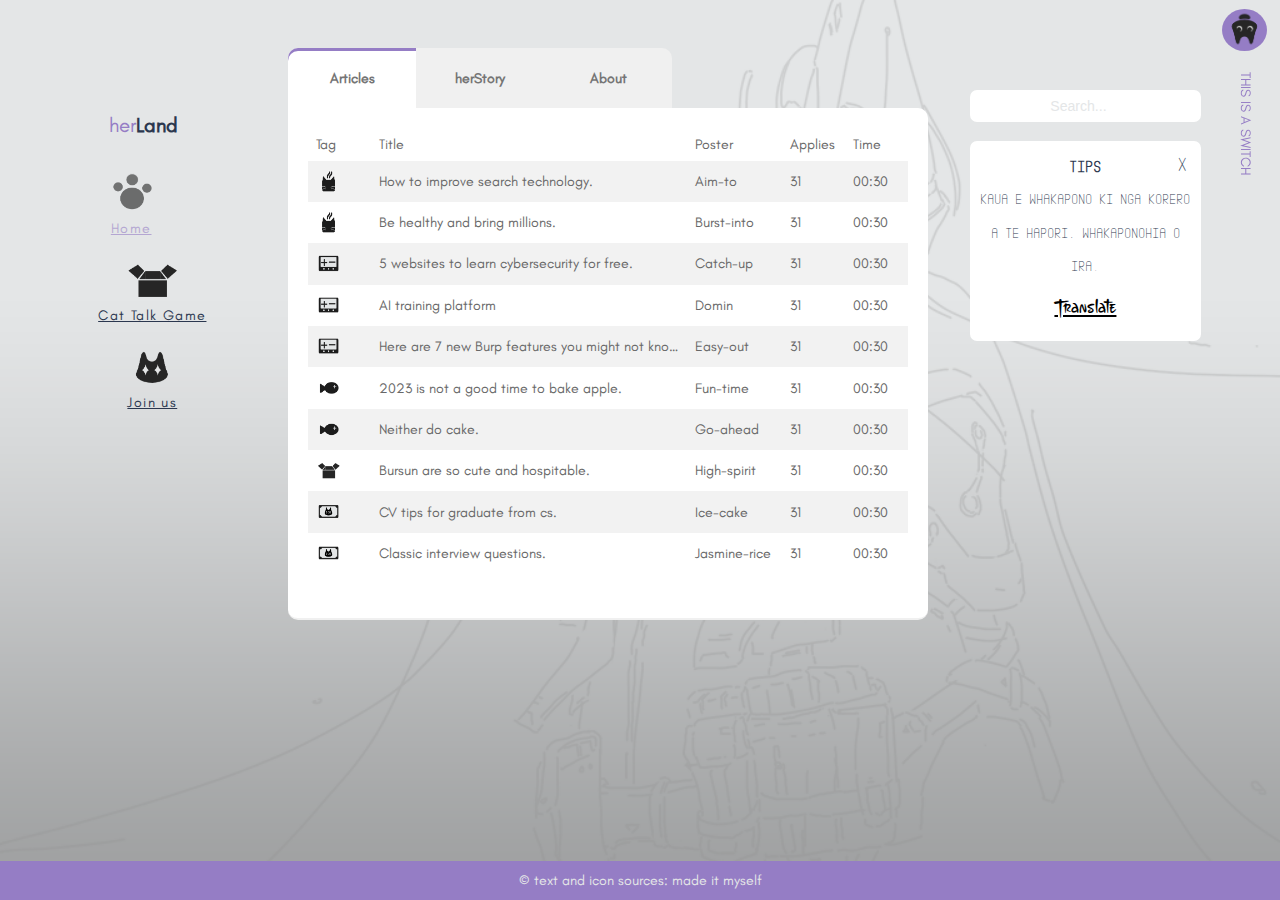
<file: herStory/index.html>
<!DOCTYPE html> 
<html lang="en"> 
<head> 
    <meta charset="UTF-8">
    <meta name="viewport" content="width-device-width, initial-scale=1. 0">
    <title>herLand</title>
    <!-- --------------Custom CSS LINK-------------- -->
    <link rel="stylesheet" href="./css/style.css">
    <!-- -----------Font Awesome Icon LINK------------- -->
    <link rel="stylesheet" href="https://cdnjs.cloudflare.com/ajax/libs/font-awesome/6.4.2/css/all.min.css">
    <!-- -------------Swiper Slider Link--------------- -->
    <link
        rel="stylesheet"
        href="https://cdn.jsdelivr.net/npm/swiper@10/swiper-bundle.min.css"
        />
    <link rel="icon" type="image/404-icon" href="../images/svg/meteor-solid.svg">
    
    
</head> 
<body> 

    <!-- ===================Start Navbar=================== -->
    <nav>
    </nav>

    <!-- ===================Start Main Section=================== -->
<main>
  <div class="main-container">

    <!-- -------------------Main Left Start------------------- -->
    <div class="main-left">
      <aside>
        <div class="logo">
          <h2><span>her</span><b>Land</b></h2>
        </div>
        <a class="menu-item active"  href="./index.html">
          <img src="./images/svg/logo.png" alt="">
          <p>Home</p>
        </a>

        <a class="menu-item" id="game" href="./pages/Game.html">
          <span><img src="./images/svg/game.png" alt=""></span>
          <p>Cat Talk Game</p>
        </a>

        <a class="menu-item" href="./pages/Join.html">
          <img src="./images/svg/submit.png" alt="">
          <p>Join us</p>
        </a>

      </aside>
    </div>

    <!-- -------------------Main Middle Start------------------- -->
    <div class="main-middle">    
      <!-- ...............Forum Start............... -->
      <div class="forum-container">
        <div class="tab_container">
          <input id="tab1" type="radio" name="tabs" checked>
          <label for="tab1"><span>Articles</span></label>
      
          <input id="tab2" type="radio" name="tabs">
          <label for="tab2"><span>herStory</span></label>
      
          <input id="tab3" type="radio" name="tabs">
          <label for="tab3"><span>About</span></label>
      
          <section id="content1" class="tab-content">
            <div class="subforum">        
              <table id="random-topic">
                <tr>  
                  <td style="width: 10%;">Tag</td>
                  <td style="width: 50%;">Title</td>
                  <td style="width: 15%;">Poster</td>
                  <td style="width: 10%;">Applies</td>
                  <td style="width: 10%;">Time</td>
                </tr>
                <tr>  
                  <td>
                    <div class="tag">
                      <img src="./images/svg/life.png" alt="life">
                      <span class="tagtext">#Life</span>
                    </div>
                  </td>
                  <td>How to improve search technology.</td>
                  <td>Aim-to</td>
                  <td>31</td>
                  <td>00:30</td>
                </tr>
                <tr>
                  <td>
                    <div class="tag">
                      <img src="./images/svg/life.png" alt="life">
                      <span class="tagtext">#Life</span>
                    </div>
                  </td>
                  <td>Be healthy and bring millions.</td>
                  <td>Burst-into</td>
                  <td>31</td>
                  <td>00:30</td>
                </tr>
                <tr>     
                  <td>
                    <div class="tag">
                      <img src="./images/svg/tech.png" alt="tech">
                      <span class="tagtext">#Tech</span>
                    </div>
                  </td>
                  <td>5 websites to learn cybersecurity for free.</td>
                  <td>Catch-up</td>
                  <td>31</td>
                  <td>00:30</td>
                </tr>
                <tr>
                  <td>
                    <div class="tag">
                      <img src="./images/svg/tech.png" alt="tech">
                      <span class="tagtext">#Tech</span>
                    </div>
                  </td>
                  <td>AI training platform</td>
                  <td>Domin</td>
                  <td>31</td>
                  <td>00:30</td>
                </tr>
                <tr>
                  <td>
                    <div class="tag">
                      <img src="./images/svg/tech.png" alt="tech">
                      <span class="tagtext">#Tech</span>
                    </div>
                  </td>
                  <td>Here are 7 new Burp features you might not know about:</td>
                  <td>Easy-out</td>
                  <td>31</td>
                  <td>00:30</td>
                </tr>
                <tr>
                  <td>
                    <div class="tag">
                      <img src="./images/svg/food.png" alt="food">
                      <span class="tagtext">#Food</span>
                    </div>
                  </td>
                  <td>2023 is not a good time to bake apple.</td>
                  <td>Fun-time</td>
                  <td>31</td>
                  <td>00:30</td>
                </tr>
                <tr>
                  <td>
                    <div class="tag">
                      <img src="./images/svg/food.png" alt="food">
                      <span class="tagtext">#Food</span>
                    </div>
                  </td>
                  <td>Neither do cake.</td>
                  <td>Go-ahead</td>
                  <td>31</td>
                  <td>00:30</td>
                </tr>
                <tr>
                  <td>
                    <div class="tag">
                      <img src="./images/svg/game.png" alt="">
                      <span class="tagtext">#Fun</span>
                    </div>
                  </td>
                  <td>Bursun are so cute and hospitable.</td>
                  <td>High-spirit</td>
                  <td>31</td>
                  <td>00:30</td>
                </tr>
                <tr>
                  <td>
                    <div class="tag">
                      <img src="./images/svg/work.png" alt="work">
                      <span class="tagtext">#Work</span>
                    </div>
                  </td>
                  <td>CV tips for graduate from cs.</td>
                  <td>Ice-cake</td>
                  <td>31</td>
                  <td>00:30</td>
                </tr>
                <tr>
                  <td>
                    <div class="tag">
                      <img src="./images/svg/work.png" alt="work">
                      <span class="tagtext">#Work</span>
                    </div>
                  </td>
                  <td>Classic interview questions.</td>
                  <td>Jasmine-rice</td>
                  <td>31</td>
                  <td>00:30</td>
                </tr>
              </table>
          </div>
          </section>
      
          <section id="content2" class="tab-content">
            <div class="feeds">
              <div class="feed">
                  <!-- Feed Top -->
                  <div class="feed-top">
                      <div class="user">
                          <div class="profile-picture" id="my-profile-picture">
                            <!--https://www.rawpixel.com/image/7665627/image-plant-watercolor-art-->
                              <img src="./images/img/Ada Lovelace.webp" alt="">
                          </div>
                          <div class="info">
                              <h3>Ada Lovelace(1815- 1852)</h3>
                              <div class="time text-gry">
                                  <small>herLand, <span>175 Years Ago</span></small>
                              </div>
                          </div>
                      </div>
                  </div>
                  <!-- Caption -->
                  <div class="title">
                    <h3>The first computer engineer, wrote Notes on the the first algorithm, Analytical Engine.</h3>
                    <span class="hars-tag">#Comuting #Mathematician #Writer</span>
                  </div>
                    
                  <div class="feed-img">
                    <!--https://commons.wikimedia.org/wiki/File:Ada_Lovelace_color.svg-->
                    <img src="./images/img/Ada_Lovelace+2.png" alt="">
                </div>
              </div>
              <div class="feed">
                  <!-- Feed Top -->
                  <div class="feed-top">
                      <div class="user">
                          <div class="profile-picture">
                            <!--https://pixabay.com/vectors/grace-hopper-pioneer-154833/-->
                              <img src="./images/img/Dr. Grace Hopper.png" alt="">
                          </div>
                          <div class="info">
                              <h3>Dr. Grace Hopper(1906- 1992)</h3>
                              <div class="time text-gry">
                                  <small> herLand, <span>34 Years Ago</span></small>
                              </div>
                          </div>
                      </div>
                  </div>
                  <!-- Caption -->
                  <div class="caption">
                    <div class="title"><h3>Hello, world!<br>I'm Rocker.</h3>
                      <span class="hars-tag">#Computer Scientist #Mathematician</span>
                    </div>
                </div>
  
              </div>
              <div class="feed">
                <!-- Feed Top -->
                <div class="feed-top">
                    <div class="user">
                        <div class="profile-picture">
                          <!--https://commons.wikimedia.org/wiki/File:Tu_Youyou_5012-2015.jpg-->
                            <img src="./images/img/Tu Youyou.jpeg" alt="">
                        </div>
                        <div class="info">
                            <h3>Tu Youyou(1930 - Current)</h3>
                            <div class="time text-gry">
                                <small> herLand, <span>12 Years Ago</span></small>
                            </div>
                        </div>
                    </div>

                </div>
                <!-- Feed Img -->
                    <div class="caption">
                      <div class="title"><h3>She discovered artemisinin

                        and dihydroartemisinin, used to treat malaria, a breakthrough in twentieth-century 
        
                        tropical medicine, saving millions of lives in South China, Southeast Asia, Africa, 
                        
                        and South America.</h3>
                        <span class="hars-tag">#Malariologist #Pharmaceutical chemist</span>
                      </div>
                      
                  </div>             
              </div>
              <div class="feed">
                <!-- Feed Top -->
                <div class="feed-top">
                    <div class="user">
                        <div class="profile-picture">
                          <!--https://commons.wikimedia.org/w/index.php?search=Margaret+Hamilton&title=Special:MediaSearch&fulltext=%E6%90%9C%E7%B4%A2&type=image-->
                            <img src="./images/img/Margaret Hamilton.jpeg" alt="">
                        </div>
                        <div class="info">
                            <h3>Margaret Hamilton(1936 - Current)</h3>
                            <div class="time text-gry">
                                <small> herLand, <span>37 Years Ago</span></small>
                            </div>
                        </div>
                    </div>

                </div>
                <!-- Feed Img -->
                    <div class="caption">
                      <div class="title"><h3>NASA's lead developer for Apollo program, stands next to all the code she wrote 
                
                        by hand that took humanity to the moon in 1969.</h3>
                        <span class="hars-tag">#Computer scientist #Systems engineer #Business owner</span>
                      </div>
                      
                  </div>
                    <div class="feed-img">
                      <!--https://commons.wikimedia.org/wiki/File:Margaret_Hamilton_1989.jpg-->
                      <img src="./images/img/Margaret_Hamilton+2.jpeg" alt="">
                  </div>                  
              </div>
              <div class="feed">
                <!-- Feed Top -->
                <div class="feed-top">
                    <div class="user">
                        <div class="profile-picture">
                          <!--https://commons.wikimedia.org/w/index.php?search=Alice+Ida+Antoinette+Guy-Blach%C3%A9&title=Special:MediaSearch&go=Go&type=image-->
                            <img src="./images/img/Alice Ida Antoinette Guy-Blaché.jpeg" alt="">
                        </div>
                        <div class="info">
                            <h3>Alice Ida Antoinette Guy-Blaché(1873 - 1968)</h3>
                            <div class="time text-gry">
                                <small> herLand, <span>123 Years Ago</span></small>
                            </div>
                        </div>
                    </div>

                </div>
                <!-- Feed Img -->
                    <div class="caption">
                      <div class="title"><h3>Was one of the first filmmakers to make a narrative fiction film, as well as the 
                
                        first woman to direct a film. She experimented with Gaumont's Chronophone 
                        
                        sync-sound system, and with color-tinting, interracial casting, and special effects.</h3>
                        <span class="hars-tag">#Pioneer film director</span>
                      </div>
                      
                  </div>               
              </div>
              <div class="feed">
                <!-- Feed Top -->
                <div class="feed-top">
                    <div class="user">
                        <div class="profile-picture">
                          <!--https://fontawesome.com/icons/user-secret?f=classic&s=solid-->
                            <img src="./images/svg/user-secret-solid.svg" alt="">
                        </div>
                        <div class="info">
                            <h3>Leela Lee</h3>
                            <div class="time text-gry">
                                <small> herLand, <span>1 Year Future</span></small>
                            </div>
                        </div>
                    </div>

                </div>
                <!-- Feed Img -->
                    <div class="caption">
                      <div class="title"><h3>Background version 1 vs 2.</h3>
                        <span class="hars-tag">#CS</span>
                      </div>
                      
                  </div>
                    <div class="feed-img">
                      <img src="./images/img/post2.jpg" alt="">
                  </div>    
                  <div class="feed-img">
                    <img src="./images/img/post1.png" alt="">
                </div>                  
              </div>
          </div>
          </section>
      
          <section id="content3" class="tab-content">
            <div class="stories">
              <div class="sub-story">
                  <h2>Terms and conditions</h2>  

                  <p>1. Acceptance of Terms</p>
                  <p>By accessing or using this social media website, you agree to abide by these terms and conditions and all applicable laws and regulations.</p><br>

                  <p>2. User Eligibility</p>
                  <p>Users must be 16 years or older to use the Platform. Users under the age of 16 are not allowed to register an account.</p><br>

                  <p>3. User Accounts</p>
                  <p>Users are responsible for maintaining the confidentiality of their account credentials and are responsible for all activities that occur under their account. If an account is shared and harms other users, the account will receive a warning.</p><br>

                  <p>4. User Conduct</p>
                  <p>a. Users are not allowed to engage in illegal, abusive, harassing or harmful behaviors toward women on the platform, including the prohibition of using words that insult women. Please see the details page for a detailed vocabulary summary.
                    b. Users are responsible for the content they post and must not infringe upon the rights of others (intellectual property, privacy, etc.).
                    c. Hateful speech against women or content that promotes male violence is strictly prohibited.
                    d. Users must not use the platform for spamming, phishing, or any other unauthorized or illegal purposes.
                    e. If a user engages in the above behavior, upon verification, the IP address of the account will be permanently blocked and will not be allowed to view this website.</p><br>

                  <p>5. Content Ownership</p>
                  <p>a. Users retain ownership of the content they upload and grant the Platform, with the user’s consent, a transferable, sublicensable, royalty-free license to use, reproduce, modify, adapt, publish, translate, distribute and display the content.
                    b. The platform has the right to remove or modify any content that violates these terms.
                    c. In order to protect the privacy of users of this platform, it is strictly prohibited to take screenshots of this platform and share any content on this platform. Once discovered, the IP address of the account will be permanently blocked.</p><br>

                  <p>6. Privacy</p>
                  <p>The platform collects and processes user data as outlined in the Privacy Policy. Users can manage their privacy settings and data sharing preferences.</p><br>

                  <p>7. Intellectual Property</p>
                  <p>All trademarks, logos, and content on the platform are the property of the platform or its licensors and may not be used without permission.</p><br>

                  <p>8. Disclaimer of Warranties</p>
                  <p>The platform is provided “as is” without warranties of any kind, and users use the platform at their own risk.</p><br>

                  <p>9. Limitation of Liability</p>
                  <p>The platform is not liable for any direct, indirect, incidental, special, consequential, or punitive damages arising out of users’ use or inability to use the platform.</p><br>

                  <p>10. Changes to Terms</p>
                  <p>The platform reserves the right to modify or update these terms and conditions at any time. Users will be notified of significant changes.</p><br>

                  <p>11. Governing Law</p>
                  <p>These terms are governed by and construed in accordance with the laws of [Your Jurisdiction], and any disputes will be subject to the exclusive jurisdiction of the courts in that jurisdiction.</p><br>

                  <p>12. Contact Information</p>
                  <p>If users have any questions about these terms or want to report suspicious users’ criminal behavior, they can contact the platform through [Contact Email].</p><br>

              </div>
            </div>
          </section>
        </div>
      </div>
    </div>
    <!-- -------------------Main Right Start------------------- -->
    <div class="main-right">               
      <button class="theme-toggle">
        <img src="./images/svg/bulk.png"  alt="">
      </button>
      <div class="headline">
        <p data-value="THIS IS A SWITCH">THIS IS A SWITCH</p>
      </div>

      <div class="right">
        <form role="search" id="searchbar" class="search-bar">
          <input type="search" placeholder="Search..." id="message-search" aria-label="Search through google">
        </form>
        
        <!-- callout box-->
        <div class="callout">
          <div class="callout-header">
            <h3>Tips</h3>
          </div>
          <span class="closebtn" onclick="this.parentElement.style.display='none';">x</span>
          <div class="callout-container">
            <p>Kaua e whakapono ki nga korero a te hapori, whakaponohia o ira.</p>
            <button type="button" onclick="alert('There are lots of important computer revolutions were created by women.')"><p>Translate</p></button>
          </div>
        </div>
      </div>

    </div>
  </div>
</main>

    <!-- ......footer menu......-->
    <div class="foot">
        <p>&copy; text and icon sources: made it myself</p> 
    </div>

    <!-- -------------Swiper JS LINK--------------- -->
    <script src="https://cdn.jsdelivr.net/npm/swiper@10/swiper-bundle.min.js"></script>
    <!-- -------------Custom JS LINK--------------- -->
    <script src="./js/style.js"></script>

        
</body>
</html>
</file>
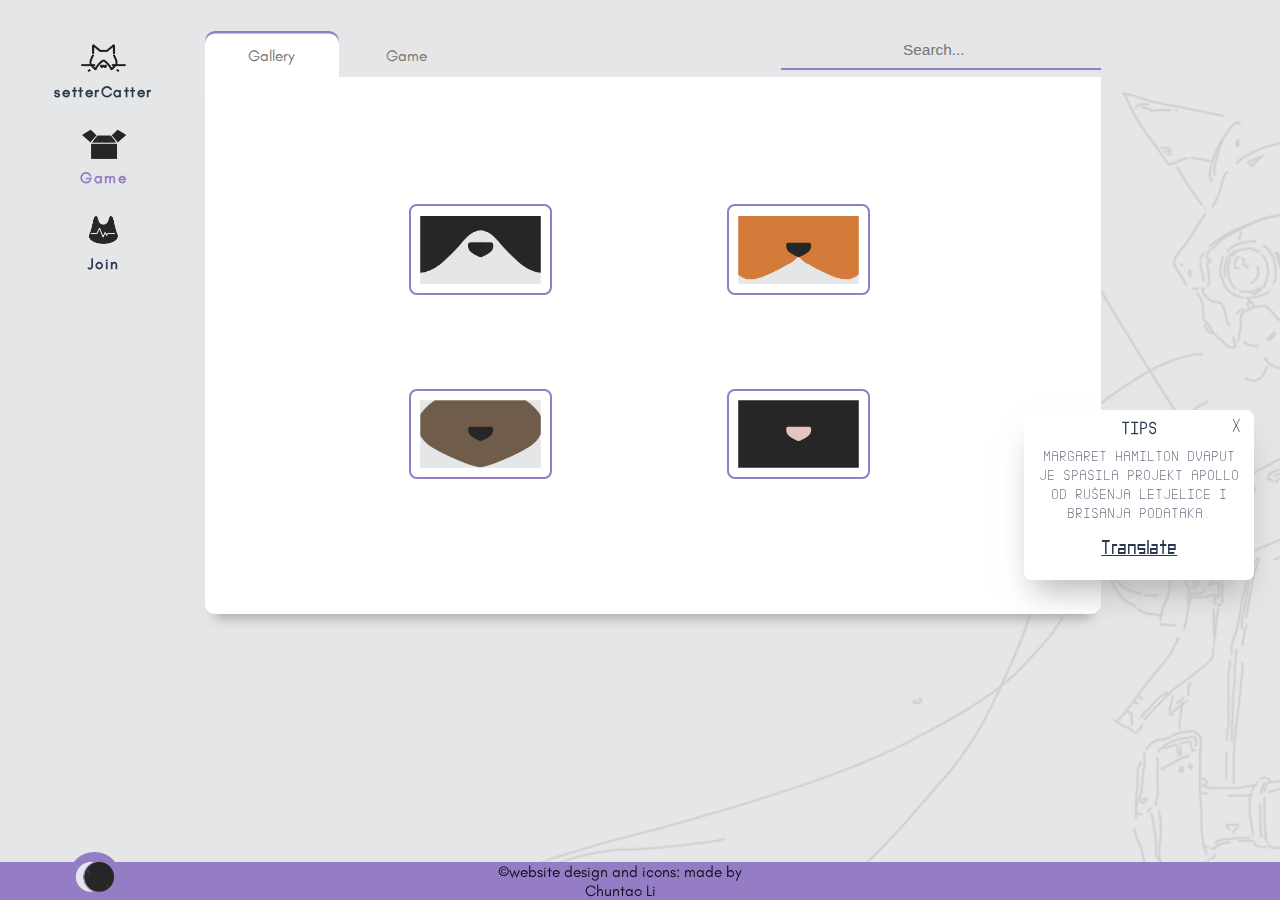
<file: pages/Game.html>
<!DOCTYPE html> 
<html lang="en"> 
<head> 
  <!--  tells the browser to use the utf-8 character encoding. -->
  <meta charset="UTF-8">
  <!--  This defines the title of this website.  -->
  <title>Game</title>
  <!--  This defines the implement of SEO.  -->
  <meta name="description" content="This is a communication platform that aims to provide a women-friendly environment.">
  <meta name="og:title" property="og:title" content="This is a communication platform that aims to provide a women-friendly environment.">
  <link rel="canonical" href="link">
  <!--Prevent a page on my site from being indexed by all search engines that support noindex rules-->
  <meta name="robots" content="noindex">
  <!-- Using meta to identify web pages containing explicit content -->
  <meta name="rating" content="adult">
  <!-- link tag for styles -->
  <link rel="stylesheet" href="../css/style.css">
  <!-- This defines the web page icon that represents this website. -->
  <link rel="icon" type="image/404-icon" href="../images/svg/game.png">
  <!-- link tag for random game -->
  <script src="https://code.jquery.com/jquery-2.2.3.min.js" ></script>
</head> 
<body> 
  <main>
    <div class="main-container">
      <!-- Main Left -->
      <div class="main-left">
        <!-- page icon -->
        <a rel="ugc, sponsored" class="menu-item" id="index" href="../index.html">
          <img src="../images/svg/logo.png" alt="">
          <h4>setter<span><b>Catter</b></span></h4>
        </a>
        <a rel="ugc, sponsored" class="menu-item active" id="game" href="./Game.html">
          <img src="../images/svg/game.png" alt="">
          <h4>Game</h4>
        </a>
        <a rel="ugc, sponsored" class="menu-item" href="./Join.html">
          <img src="../images/svg/join.png" alt="">
          <h4>Join</h4>
        </a>
      </div>
      <!-- Main Middle -->
      <div class="main-middle">  
        <!-- style main middle part of the page -->
        <div class="forum-container">
          <div class="tab_container">
            <input id="tab1" type="radio" name="csrf-token" value="OGI4M4NmDRjN2QhMWYMmZlYWEwYzU1VhM2JmYWQQwODE4OwMTNGYxY2NTljJE1ZijJjZDDZMGYwMGEwOA==" checked>
            <label for="tab1" id="tab-label-1"><span>Gallery</span></label>
            <input id="tab2" type="radio" name="csrf-token" value="WEwYzU1YWQwMTNGYxYjJiMVhM2JmEwOA=4MjJjWY4ZDE1ZDGIZlYGZMGYwMONmQwODE4ODRjN2Q2NTlhMm=">
            <label for="tab2" id="tab-label-2"><span>Game</span></label>
            <!-- gallery page -->
            <div id="content1" class="tab-content">
              <div class="gallery">
                <!-- cover image-->
                <div class="cover">
                  <img src="../images/img/card-cowcat.png" class="cover-img" alt="cowcat">
                </div>
                <!-- when hover the cover images, text and other images will display.-->
                <p>This is cow cat.</p>
                <img src="../images/img/card-cat-cow.png" class="display-img" alt="game">
              </div>
              <div class="gallery">
                <!-- cover image-->
                <div class="cover">
                  <img src="../images/img/card-gingercat.png" class="cover-img" alt="cowcat">
                </div>
                <!-- when hover the cover images, text and other images will display.-->
                <p>This is ginger cat.</p>
                <img src="../images/img/card-cat-ginger.png" class="display-img" alt="game">
              </div>
              <div class="gallery">
                <!-- cover image-->
                <div class="cover">
                  <img src="../images/img/card-siamcat.png" class="cover-img" alt="cowcat">
                </div>
                <!-- when hover the cover images, text and other images will display.-->
                <p>This is siamese cat.</p>
                <img src="../images/img/card-cat-siam.png" class="display-img" alt="game">
              </div>
              <div class="gallery">
                <!-- cover image-->
                <div class="cover">
                  <img src="../images/img/card-blackcat.png" class="cover-img" alt="cowcat">
                </div>
                <!-- when hover the cover images, text and other images will display.-->
                <p>This is a mystery.</p>
                <img src="../images/img/card-cat-black.png" class="display-img" alt="game">
              </div>
            </div>
            <!-- random game page -->
            <div id="content2" class="tab-content">
              <!-- the dialog which will output random text.-->
              <div id="output"><p>Don't click me.<br>I can't talk.</p></div>
              <!-- when click the button, the dialog will output random text.-->
              <button id="button"><img src="../images/img/card-cat-mystery.png" alt=""></button>    
            </div>
          </div>
        </div>
        <!-- style the search bar -->
        <form role="search" id="searchbar" class="search-bar" method="post">
          <input type="search" placeholder="Search..." id="message-search" name="csrf-token" aria-label="Search through google">
        </form>
      </div>
      <!-- Main Right -->
      <div class="main-right">               
        <!-- callout box-->
        <div class="callout">
          <!-- callout box title-->
          <div class="callout-header">
            <h3>Tips</h3>
          </div>
          <!-- callout close button-->
          <span class="closebtn" onclick="this.parentElement.style.display='none';">x</span>
          <!-- callout content-->
          <div class="callout-container">
            <!-- callout content-display -->
            <p>Margaret Hamilton dvaput je spasila projekt Apollo od rušenja letjelice i brisanja podataka.</p>
            <!-- callout content-translation -->
            <button type="button" id="gameBtn">Translate</button>
          </div>
        </div>
      </div>
    </div>
  </main>
  <footer>
    <!-- light/dark mode switch -->
    <button class="switch">
      <img src="../images/svg/switch.png"  alt="">
    </button>
    <!-- footer -->
    <div class="tagline">
      <p>&copy;website design and icons: made by</p> 
        <div class="headline">
          <p data-value="Leelaa Lee">Chuntao Li</p>
        </div>
    </div>
  </footer>
  <!-- Custom JS LINK -->
  <script src="../js/style.js"></script>
  <script>
    document.getElementById("gameBtn").addEventListener("click", function() {
      alert("Margaret Hamilton twice saved the Project Apollo from crashing the spacecraft and erasing its data.");
    });
  </script>
</body>
</html>
</file>
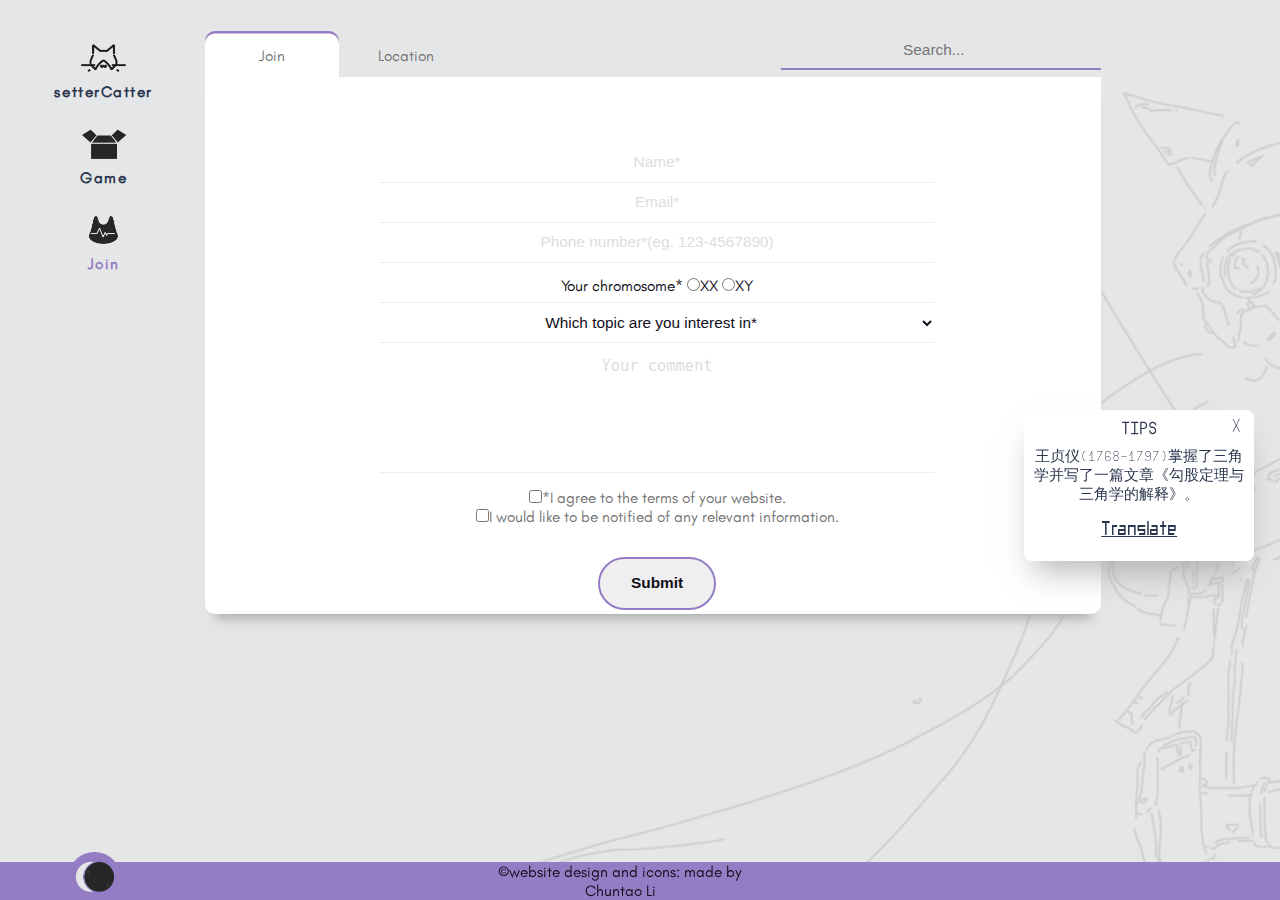
<file: pages/Join.html>
<!DOCTYPE html> 
<html lang="en"> 
<head> 
  <!--  tells the browser to use the utf-8 character encoding. -->
  <meta charset="UTF-8">
  <!--  This defines the title of this website.  -->
  <title>Join</title>
  <!--  This defines the implement of SEO.  -->
  <meta name="description" content="This is a communication platform that aims to provide a women-friendly environment.">
  <meta name="og:title" property="og:title" content="This is a communication platform that aims to provide a women-friendly environment.">
  <link rel="canonical" href="link">
  <!--Prevent a page on my site from being indexed by all search engines that support noindex rules-->
  <meta name="robots" content="noindex">
  <!-- Using meta to identify web pages containing explicit content -->
  <meta name="rating" content="adult">
  <!-- link tag for styles -->
  <link rel="stylesheet" href="../css/style.css">
  <!-- This defines the web page icon that represents this website. -->
  <link rel="icon" type="image/404-icon" href="../images/svg/join.png">
</head> 
<body> 
  <main>
    <div class="main-container">
      <!-- Main Left -->
      <div class="main-left">
        <!-- page icon -->
        <a rel="ugc, sponsored" class="menu-item" id="index" href="../index.html">
          <img src="../images/svg/logo.png" alt="">
          <h4>setter<span><b>Catter</b></span></h4>
        </a>
        <a rel="ugc, sponsored" class="menu-item" id="game" href="./Game.html">
          <img src="../images/svg/game.png" alt="">
          <h4>Game</h4>
        </a>
        <a rel="ugc, sponsored" class="menu-item active" href="./Join.html">
          <img src="../images/svg/join.png" alt="">
          <h4>Join</h4>
        </a>
      </div>
      <!-- Main Middle -->
      <div class="main-middle">
        <!-- style main middle part of the page --> 
        <div class="forum-container">
          <div class="tab_container">
            <input id="tab1" type="radio" name="csrf-token" value="OGRjN2I4M4NQQwODE4OwMTNGYxY2NTlmDQhYMmZlYMWWEZMGYwMGEwOAwYzU1VhM2JmYWjJE1ZijJjZDD==" checked>
            <label for="tab1" id="tab-label-1"><span>Join</span></label>
            <input id="tab2" type="radio" name="csrf-token" value="OMWYMMGmZlYWEwYzVhM2JU1YWQGI4M4NmDRjN2QhQmZDDZMGYmmJODE4OwMTjJjwEwOA=NGYxY2NTljE1Zi=">
            <label for="tab2" id="tab-label-2"><span>Location</span></label>
            <!-- join page -->
            <div id="content1" class="tab-content">
              <form class="form-structor" action="./Submit.html" method="post">
                <!-- style the form -->
                <div class="join">
                  <div class="form-holder">
                    <!-- style user name input -->
                    <input type="text" id="userName" class="input" placeholder="Name*" minlength="3" maxlength="20" name="csrf-token" required>
                    <!-- style email input -->
                    <input type="email" id="Email" class="input" placeholder="Email*" name="csrf-token" pattern="[^@\s]+@[^@\s]+\.[^@\s]+" required>
                    <!-- style phone number input -->
                    <input type="tel" id="Phone" class="input" placeholder="Phone number*(eg. 123-4567890)" pattern="[0-9]{3}-[0-9]{7}" name="csrf-token"required>
                    <!-- style chromosome selection -->
                    <div class="chromo">
                      <label for="chromo01" id="chro" >Your chromosome*</label>
                      <input id="chromo01" type="radio" name="chromo" value="x" value="OGDZMGYhMWYMmZlYWwMGEwOA=I4M4NWQQwODE4OwMTm1VhM2JmYNGYxYDRjN2QEwYzU2NTljJE1ZijJjZD=" required>XX
                      <input type="radio" name="chromo" value="y" name="csrf-token" value="WYmYWQZDDZO4NmDRjN2QhM2NTljJGIMmZlYE1Zij4MMGYwMGEwOwMTNGYxYOA=JYzU1VhM2J=">XY
                    </div>
                    <!-- style topic selection -->
                    <select name="topic" id="topic" required>
                      <option value="">Which topic are you interest in*</option>
                      <option value="stun">#Tech</option>
                      <option value="poli">#Life</option>
                      <option value="mgodness">#Food</option>
                      <option value="taster">#Fun</option>
                      <option value="sleep">#Work</option>
                    </select>
                    <!-- style the comment input -->
                    <textarea placeholder="Your comment" id="comments" name="comment" cols="50" rows="5"></textarea>
                  </div>
                  <!-- style the terms confirmation -->
                  <div class="terms">
                    <input type="checkbox" name="term" required>*I agree to the terms of your website.<br>
                    <input type="checkbox" name="term">I would like to be notified of any relevant information.
                  </div> 
                  <!-- style the form submit button -->
                  <button class="submit-btn">Submit</button>
                </div>
              </form>
            </div>
            <!-- map page -->
            <div id="content2" class="tab-content">
              <div class="map">
                <iframe src="https://www.google.com/maps/embed?pb=!1m18!1m12!1m3!1d3482926.945997634!2d-24.529576104609895!3d64.77038264350837!2m3!1f0!2f0!3f0!3m2!1i1024!2i768!4f13.1!3m3!1m2!1s0x48d22b52a3eb6043%3A0x6f8a0434e5c1459a!2sIceland!5e0!3m2!1sen!2sie!4v1702146330422!5m2!1sen!2sie" width="600" height="450" style="border:0;" allowfullscreen="" loading="lazy" referrerpolicy="no-referrer-when-downgrade"></iframe>
              </div>
            </div>
          </div>
        </div>
        <!-- style the search bar -->
        <form role="search" id="searchbar" class="search-bar" method="post">
          <input type="search" placeholder="Search..." id="message-search" aria-label="Search through google" name="csrf-token">
        </form>
      </div>
      <!-- Main Right -->
      <div class="main-right">               
        <!-- callout box-->
        <div class="callout">
          <!-- callout box title-->
          <div class="callout-header">
            <h3>Tips</h3>
          </div>
          <!-- callout close button-->
          <span class="closebtn" onclick="this.parentElement.style.display='none';">x</span>
          <!-- callout content-->
          <div class="callout-container">
            <!-- callout content-display -->
            <p>王贞仪(1768-1797)掌握了三角学并写了一篇文章《勾股定理与三角学的解释》。</p>
            <!-- callout content-translation -->
            <button type="button" id="joinBtn">Translate</button>
          </div>
        </div>
      </div>
    </div>
  </main>
  <footer>
    <!-- light/dark mode switch -->
    <button class="switch">
    <img src="../images/svg/switch.png"  alt="">
    </button>
    <!-- footer -->
    <div class="tagline">
      <p>&copy;website design and icons: made by</p> 
        <div class="headline">
          <p data-value="Leelaa Lee">Chuntao Li</p>
        </div>
    </div>
  </footer>
  <!-- Custom JS LINK -->
  <script src="../js/style.js"></script>
  <script>
    document.getElementById("joinBtn").addEventListener("click", function() {
      alert("Wang Zhenyi (1768-1797) mastered trigonometry and wrote an article The Pythagorean Theorem and the Explanation of Trigonometry.");
    });
  </script>
</body>
</html>
</file>
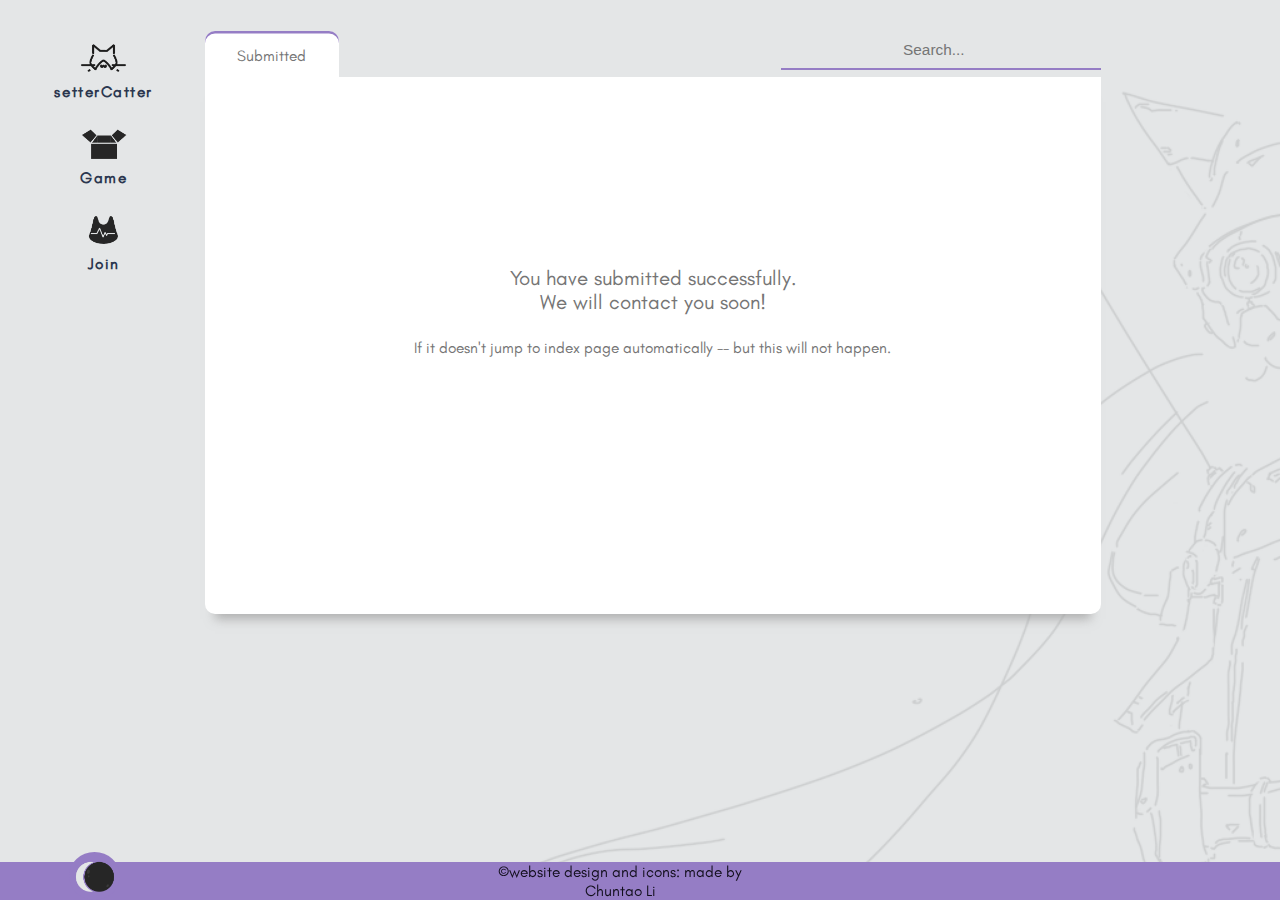
<file: pages/Submit.html>
<!DOCTYPE html> 
<html lang="en"> 
<head> 
  <!--  tells the browser to use the utf-8 character encoding. -->
  <meta charset="UTF-8">
  <!--  This defines the title of this website.  -->
  <title>Submit</title>
  <!--  This defines the implement of SEO.  -->
  <meta name="description" content="This is a communication platform that aims to provide a women-friendly environment.">
  <meta name="og:title" property="og:title" content="This is a communication platform that aims to provide a women-friendly environment.">
  <link rel="canonical" href="link">
  <!--Prevent a page on my site from being indexed by all search engines that support noindex rules-->
  <meta name="robots" content="noindex">
  <!-- Using meta to identify web pages containing explicit content -->
  <meta name="rating" content="adult">
  <!-- link tag for styles -->
  <link rel="stylesheet" href="../css/style.css">
  <!-- This defines the web page icon that represents this website. -->
  <link rel="icon" type="image/404-icon" href="../images/svg/submit.png">
  <!-- This defines this web page will jump to index page after 4s. -->
  <meta http-equiv='refresh' content='4; URL=../index.html'>
</head> 
<body> 
  <main>
    <div class="main-container">
      <!-- Main Left -->
      <div class="main-left">
        <!-- page icon -->
        <a rel="ugc, sponsored" class="menu-item" id="index" href="../index.html">
          <img src="../images/svg/logo.png" alt="">
          <h4>setter<span><b>Catter</b></span></h4>
        </a>
        <a rel="ugc, sponsored" class="menu-item" id="game" href="./Game.html">
          <span><img src="../images/svg/game.png" alt=""></span>
          <h4>Game</h4>
        </a>
        <a rel="ugc, sponsored" class="menu-item" href="./Join.html">
          <img src="../images/svg/join.png" alt="">
          <h4>Join</h4>
        </a>
      </div>
      <!-- Main Middle -->
      <div class="main-middle">
        <!-- style main middle part of the page --> 
        <div class="forum-container">
          <div class="tab_container">
            <input id="tab1" type="radio" name="csrf-token" value="OGRjN2INGYxY2NTlmDQhYMmZlYMWWEZMGijJjZDDYwMGEwOAwYzU1VhM2JmYWjJE1Z4M4NQQwODE4OwMT==" checked>
            <label for="tab1" id="tab-label-1"><span>Submitted</span></label>
            <!-- join page -->
            <div id="content1" class="tab-content">
              <!-- submit successfully notify -->
              <div class="submit-succ">
                You have submitted successfully.<br>We will contact you soon!
                <!-- jumping notify -->
                <div class="jump">
                  <br><p>If it doesn't jump to index page automatically -- but this will not happen.</p>
                </div>
              </div>
            </div>
          </div>
        </div>
        <!-- style the search bar -->
        <form role="search" id="searchbar" class="search-bar" method="post">
          <input type="search" placeholder="Search..." id="message-search" aria-label="Search through google" name="csrf-token">
        </form>
      </div>
    </div>
  </main>
  <footer>
    <!-- light/dark mode switch -->
    <button class="switch">
      <img src="../images/svg/switch.png"  alt="">
    </button>
    <!-- footer -->
    <div class="tagline">
      <p>&copy;website design and icons: made by</p> 
        <div class="headline">
          <p data-value="Leelaa Lee">Chuntao Li</p>
        </div>
    </div>
  </footer>
  <!-- Custom JS LINK -->
  <script src="../js/style.js"></script>
</body>
</html>
</file>
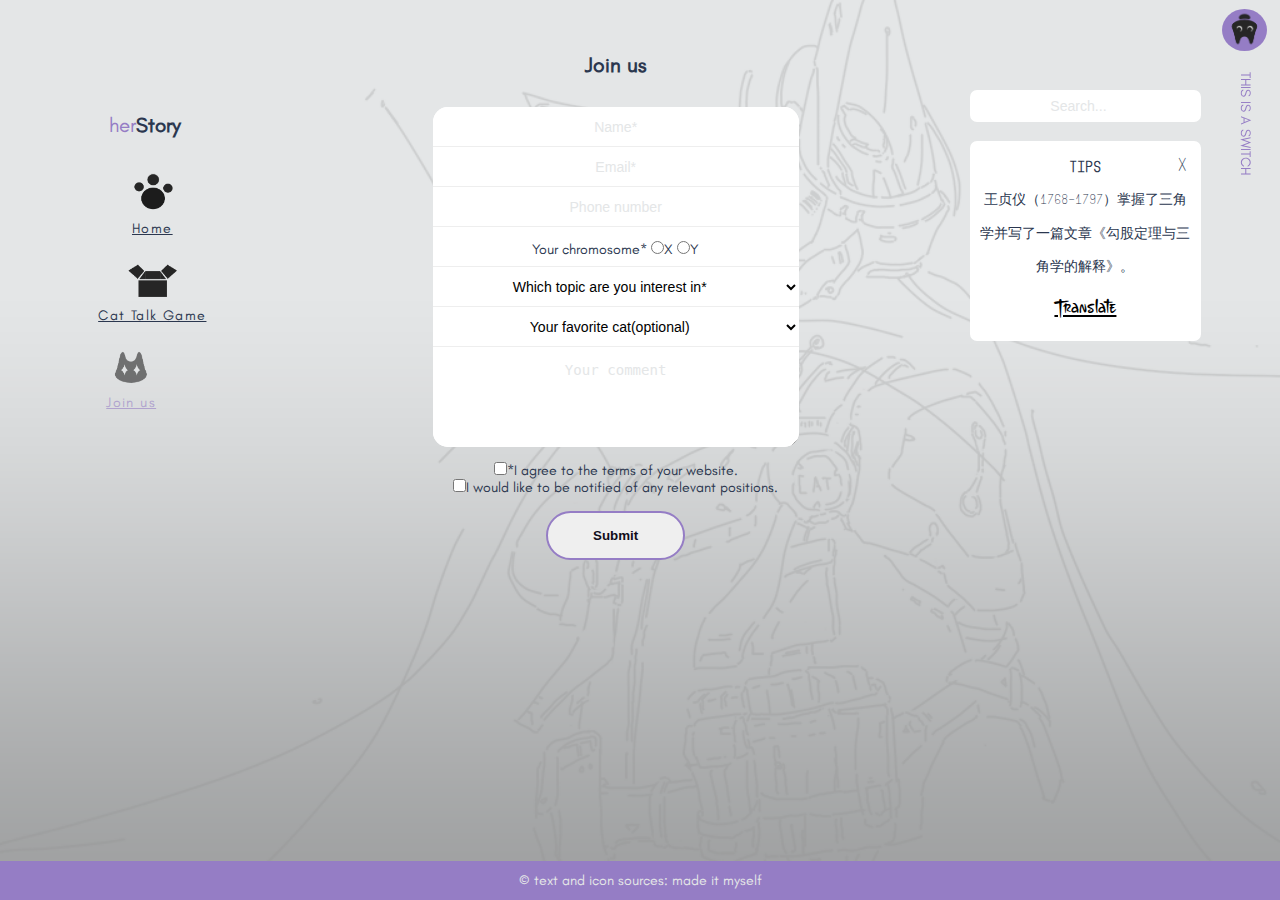
<file: herStory/pages/Join.html>
<!DOCTYPE html> 
<html lang="en"> 
<head> 
    <meta charset="UTF-8">
    <meta name="viewport" content="width-device-width, initial-scale=1. 0">
    <title>Sign up</title>
    <!-- --------------Custom CSS LINK-------------- -->
    <link rel="stylesheet" href="../css/style.css">
    <!-- -----------Font Awesome Icon LINK------------- -->
    <link rel="stylesheet" href="https://cdnjs.cloudflare.com/ajax/libs/font-awesome/6.4.2/css/all.min.css">
    <!-- -------------Swiper Slider Link--------------- -->
    <link
        rel="stylesheet"
        href="https://cdn.jsdelivr.net/npm/swiper@10/swiper-bundle.min.css"
        />
    <link rel="icon" type="image/404-icon" href="../images/svg/submit.png">
    
    
</head> 
<body> 

<nav>
</nav>

    <!-- ===================Start Main Section=================== -->
<main>
  <div class="main-container">
    <div class="main-left">
    
        <!-- .......Aside Bar Start....... -->
        <aside>
          <div class="logo">
            <h2><span>her</span><b>Story</b></h2>
        </div>
        
          <a class="menu-item"  href="../index.html">
              <img src="../images/svg/logo.png" alt="">
              <p>Home</p>
            </a>

            <a class="menu-item" id="game" href="./Game.html">
              <img src="../images/svg/game.png" alt="">
              <p>Cat Talk Game</p>
            </a>

            <a class="menu-item active" href="./Join.html">
              <img src="../images/svg/submit.png" alt="">
              <p>Join us</p>
            </a>

        </aside>
        <!-- .......Aside Bar End......... -->
    </div>

    <!-- -------------------Main Middle Start------------------- -->
    <div class="main-middle">
      <form class="form-structor" action="../pages/Submit.html">
          <div class="signup">
            <h2>Join us</h2>
            <div class="form-holder">
              <input type="text" class="input" placeholder="Name*" minlength="3" maxlength="20" required>
              <input type="email" class="input" placeholder="Email*" required>
              <input type="tel" class="input" placeholder="Phone number" minlength="10" maxlength="10" >
              <div class="chromo">
                <label for="chromo01" id="chr">Your chromosome*</label>
                <input id="chromo01" type="radio" name="chromo" value="x" required>X
                <input type="radio" name="chromo" value="y">Y
              </div>
              <select name="position" id="position" required>
                <option value="">Which topic are you interest in*</option>
                <option value="stun">#Tech</option>
                <option value="poli">#Life</option>
                <option value="mgodness">#Food</option>
                <option value="taster">#Fun</option>
                <option value="sleep">#Work</option>
              </select>
              <select id="hair" name="hair">
                <option value="">Your favorite cat(optional)</option>
                <option value="cow">Cow</option>
                <option value="ginger">Ginger</option>
                <option value="siam">Siam</option>
                <option value="black">Black</option>
                <option value="white">White</option>
                <option value="blue">Blue</option>
                <option value="torto">Tortoiseshell</option>
                <option value="tri">Triple</option>
                <option value="other">Other</option>
            </select>
              <textarea placeholder="Your comment" id="comment" name="comment" cols="50" rows="5"></textarea>
            </div>
            
            <div class="Terms">
              <input type="checkbox" name="term" required>*I agree to the terms of your website.<br>
              <input type="checkbox" name="term">I would like to be notified of any relevant positions.
            </div> 
            <button class="submit-btn">Submit</button>
          </div>
      <form>
     
    </div>

    <!-- -------------------Main Right Start------------------- -->
    <div class="main-right">               
      <button class="theme-toggle">
        <img src="../images/svg/bulk.png"  alt="">
      </button>
      <div class="headline">
        <p data-value="THIS IS A SWITCH">THIS IS A SWITCH</p>
      </div>
      <div class="right">
        <div role="search" id="searchbar" class="search-bar">
          <input type="search" id="message-search" placeholder="Search..." aria-label="Search through google">
        </div>
        <!-- callout box-->
        <div class="callout">
          <div class="callout-header">
            <h3>Tips</h3>
          </div>
          <span class="closebtn" onclick="this.parentElement.style.display='none';">x</span>
          <div class="callout-container">
            <p>王贞仪（1768-1797）掌握了三角学并写了一篇文章《勾股定理与三角学的解释》。</p>
            <button type="button" onclick="alert('Wang Zhenyi (1768-1797) mastered trigonometry and wrote an article The Pythagorean Theorem and the Explanation of Trigonometry.')"><p>Translate</p></button>
          </div>
        </div>
      </div>
    </div>
  </div>
            
</main>
            <!-- ......footer menu......-->
            <div class="foot">
                <p>&copy; text and icon sources: made it myself</p> 
            </div>

    <!-- -------------Swiper JS LINK--------------- -->
    <script src="https://cdn.jsdelivr.net/npm/swiper@10/swiper-bundle.min.js"></script>
    <!-- -------------Custom JS LINK--------------- -->
    <script src="../js/style.js"></script>

</body>
</html>
</file>
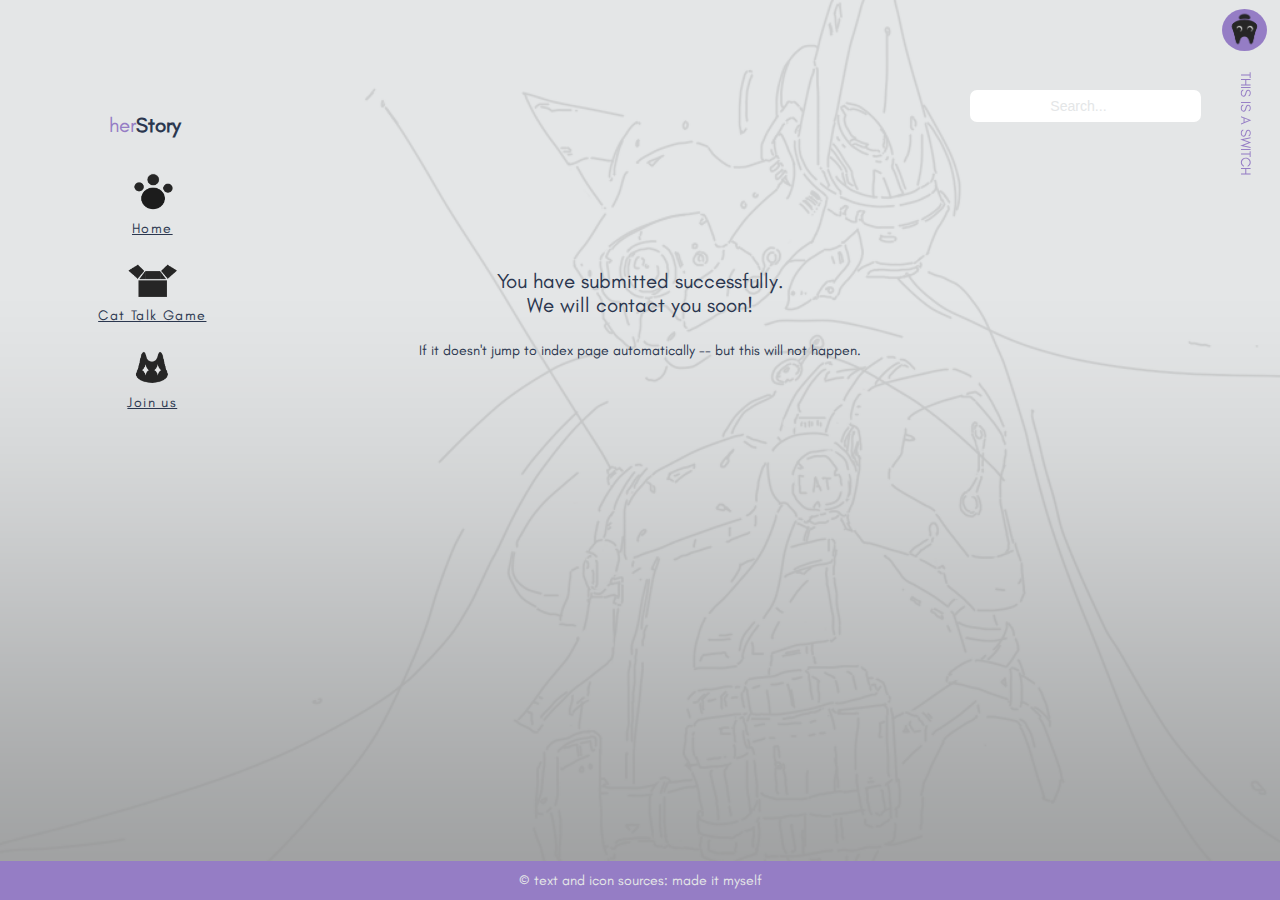
<file: herStory/pages/Submit.html>
<!DOCTYPE html> 
<html lang="en"> 
<head> 
    <meta charset="UTF-8">
    <meta name="viewport" content="width-device-width, initial-scale=1. 0">
    <title>Sign up</title>
    <!-- --------------Custom CSS LINK-------------- -->
    <link rel="stylesheet" href="../css/style.css">
    <!-- -----------Font Awesome Icon LINK------------- -->
    <link rel="stylesheet" href="https://cdnjs.cloudflare.com/ajax/libs/font-awesome/6.4.2/css/all.min.css">
    <!-- -------------Swiper Slider Link--------------- -->
    <link rel="stylesheet" href="https://cdn.jsdelivr.net/npm/swiper@10/swiper-bundle.min.css">
    <link rel="icon" type="image/404-icon" href="../images/svg/ghost-solid.svg">
    <meta http-equiv='refresh' content='4; URL=../index.html'>
    
</head> 
<body> 

<nav>
</nav>

    <!-- ===================Start Main Section=================== -->
<main>
  <div class="main-container">
    <div class="main-left">
    
        <!-- .......Aside Bar Start....... -->
        <aside>
          <div class="logo">
            <h2><span>her</span><b>Story</b></h2>
        </div>
        
          <a class="menu-item"  href="../index.html">
              <img src="../images/svg/logo.png" alt="">
              <p>Home</p>
            </a>

            <a class="menu-item" id="game" href="./Game.html">
              <img src="../images/svg/game.png" alt="">
              <p>Cat Talk Game</p>
            </a>

            <a class="menu-item" href="./Join.html">
              <img src="../images/svg/submit.png" alt="">
              <p>Join us</p>
            </a>

        </aside>
    </div>

    <!-- -------------------Main Middle Start------------------- -->
    <div class="main-middle">
      <div class="submit-succ">You have submitted successfully.<br>We will contact you soon!</div>
      
      <div class="jump">
        <p>If it doesn't jump to index page automatically -- but this will not happen.</p>
      </div>
    </div>

    <!-- -------------------Main Right Start------------------- -->
    <div class="main-right">               
      <button class="theme-toggle">
        <img src="../images/svg/bulk.png"  alt="">
      </button>
      <div class="headline">
        <p data-value="THIS IS A SWITCH">THIS IS A SWITCH</p>
      </div>
      <div class="right">
        <form role="search" id="searchbar" class="search-bar">
          <input type="search" placeholder="Search..." id="message-search" aria-label="Search through google">
        </form>
      </div>
    </div>
  </div>
            
</main>
  <!-- ......footer menu......-->
  <div class="foot">
      <p>&copy; text and icon sources: made it myself</p> 
  </div>

    <!-- -------------Swiper JS LINK--------------- -->
    <script src="https://cdn.jsdelivr.net/npm/swiper@10/swiper-bundle.min.js"></script>
    <!-- -------------Custom JS LINK--------------- -->
    <script src="../js/style.js"></script>

</body>
</html>
</file>
<file: herStory/css/style.css>
*, *::before, *::after {
    margin: 0;
    padding: 0;
    box-sizing: border-box;
    outline: none;
    text-decoration: none;
    list-style: none;
    border: none;
}

/*  Import and define the Google fonts. */
/*https://www.1001fonts.com/pixel-fonts.html?page=3*/
/*machine font*/
@font-face {
  font-family: myFirstFont01;
  src: url(../fonts/UASQUARE.TTF);
}
/*https://befonts.com/ravishing-font.html*/
/*artical font*/
@font-face {
  font-family: myFirstFont02;
  src: url(../fonts/Ravishing-Free-BF655f4aa556a7c.otf);
}
/*https://www.1001fonts.com/glacial-indifference-font.html*/
/*regular font*/
@font-face {
  font-family: myFirstFont03;
  src: url(../fonts/GlacialIndifference-Regular.otf);
}
/*https://www.1001fonts.com/vezla-2-0-font.html*/
/*font*/
@font-face {
  font-family: myFirstFont04;
  src: url(../fonts/Vezla_2.0.ttf);
}
/*https://www.1001fonts.com/zector-font.html*/
/*font*/
@font-face {
  font-family: myFirstFont05;
  src: url(../fonts/Zector.ttf);
}

@keyframes fade-down {
  0% {
    opacity: 0;
    transform: translateY(-30px);
  }
  100% {
    opacity: 1;
    transform: translateY(0px);
  }
}
:root {
    --primary-color-hue: 217;
    --color-dark-light-theme: 24%;
    --color-light-light-theme: 90%;
    --color-white-light-theme: 100%;

    --color-white: hsl(252, 30%, var(--color-white-light-theme));
    --color-light: hsl(190, 5%, var(--color-light-light-theme));
    --color-gray: hsl(0, 0%, 58%);
    /* --color-primary: hsl(var(--primary-color-hue), 56%, 60%); */
    --color-primary: hsl(260, 38%, 63%);
    --color-secondary: hsl(172, 11%, 76%);
    --color-dark: hsl(220, 29%, var(--color-dark-light-theme));
    --color-black: hsl(252, 30%, 8%);

    --border-radius: 1rem .3rem;
    --card-border-radius: .5rem;

    --small-fonts: 1.1vw;
    --medium-fonts: 1.6vw;
    --large-fonts: 2vw;
}

body {
    color: var(--color-dark);
    background: var(--color-light);
    flex-direction: column;
    font-family: myFirstFont03;
    background-image: url(../images/img/index-cat-1-2.png);
    background-size: cover;
    background-repeat: no-repeat;
    background-position: center center;
    background-attachment: fixed;
}

html {
  font-size: var(--small-fonts);
}
/* ......dark-mode...... */
.dark-mode{
  --color-light: hsl(0, 0%, 15%);
  --color-white:hsl(0, 0%, 28%);
  --color-dark: hsl(300, 6%, 90%);
  --color-second: hsl(271, 39%, 63%);
  --color-primary: rgb(53, 253, 163);
  background-image: url(../images/img/index-cat-2-2.png);
}

.dark-mode .menu-item img {
  filter: invert(10) sepia(0) saturate(0) hue-rotate(0deg);
}

/* -----------Custom style-----------*/
.container{
    width: 90%;
    margin: 0 auto;
}

img {
    display: block;
    width: 100%;
}

.btn {
    padding: var(--btn-padding);
    display: inline-block;
    cursor: pointer;
    border-radius: var(--border-radius);
    font-weight: 500;
    transition: 300rem ease all;
}

.btn:hover {
    opacity: 0.75;
}

.btn-primary {
    background: var(--color-primary);
    color: var(--color-white);
}
h1 {
  font-weight: bolder;
}

/* ==================Start Navbar==================*/

/* ==================Start Main Section==================*/

.main-container {
  width: 100%;
  height: 100%;
}
/* ----------------Main Left Start---------------- */
.main-left {
  position: relative;
  width: 25%;
  height: 100%;
  top: 0;
  right: 5%;
  float: left; 
}

.logo {
  position: relative;
  left: 54%;
  top: 7rem;
  clip: rect(0,6.6rem,100px,0);
}

.logo h2 {
  font-size: var(--medium-fonts);
  font-weight: 400;
  color: var(--color-dark);
}

.logo span {
  color: var(--color-primary);
}

aside .menu-item {
    position: relative;
    align-items: center;
    justify-content: center;
    height: 3.5rem;
    width: 10rem;
    margin: .5rem;
    top: 8rem;
    left: 4rem;
    letter-spacing: .1rem;
    border-radius: 10px;
    text-align: center;
    color: var(--color-dark);
    text-decoration: underline;
}

aside .menu-item img {
    width: 4rem;
    display: block;
    margin:auto;
}

aside .active, aside .menu-item:hover {
    left: 2.5rem;
    opacity: .6;
    color: var(--color-primary);
}

.btn-lg {
    padding: 1rem 0;
    width: 100%;
    text-align: center;
    margin-top: 1rem;
}
/* ----------------Main Middle Start---------------- */
.main-middle {
  position: relative;
  width: 50%;
  top: 3vw;
  float: left;
  z-index: -1;
}
/* .............Style the #content1............. */
.forum-container a {
  color: var(--color-primary);
  font-weight: bolder;
  text-decoration: none;
}

.clearfix:before,
.clearfix:after {
  content: " ";
  display: table;
}

.clearfix:after {
  clear: both;
}

.tab_container {
    width: 100%;
    margin: 0 auto;
    padding-top: 10px;
    position: relative;
    left: -5%;
}

.tab_container input, section {
  clear: both;
  padding-top: 10px;
  display: none;
}

.tab_container label {
  font-weight: 700;
  display: block;
  float: left;
  width: 20%;
  padding: 1.5em;
  color: #757575;
  cursor: pointer;
  text-decoration: none;
  text-align: center;
  background: #f0f0f0;
}

#tab1:checked ~ #content1,
#tab2:checked ~ #content2,
#tab3:checked ~ #content3 {
  display: block;
  padding: 20px;
  background: #fff;
  color: #999;
  border-bottom: 2px solid #f0f0f0;
}

.tab_container .tab-content .subforum,
.tab_container .tab-content .cover-image,
.tab_container .tab-content .stories p,
.tab_container .tab-content h3 {
  -webkit-animation: fadeInScale 0.5s ease-in-out;
  -moz-animation: fadeInScale 0.5s ease-in-out;
  animation: fadeInScale 0.5s ease-in-out;
  color: rgb(104, 104, 104);
}


.tab_container [id^="tab"]:checked + label {
  background: #fff;
  box-shadow: inset 0 3px var(--color-primary);
}

.tab_container [id^="tab"]:checked + label .fa {
  color: var(--color-primary);
}

.tab_container label:first-of-type{
  border-top-left-radius: 10px;
}
.tab_container label:last-of-type{
  border-top-right-radius: 10px;
}

.tab-content{
  border-top-right-radius: 10px;
  border-bottom-left-radius: 10px;
  border-bottom-right-radius: 10px;
}

#content3 {
  text-align: center;
}
/*Media query*/
@media only screen and (max-width: 900px) {
  .tab_container label span {
    display: none;
  }
  .tab_container {
    width: 98%;
  }
}

/*Content Animation*/
@keyframes fadeInScale {
  0% {
    transform: scale(0.9);
    opacity: 0;
  }
  
  100% {
    transform: scale(1);
    opacity: 1;
  }
}

#content1, #content2, #content3 {
  height: 40vw;
  transition: all 0.35s;
  overflow-x: hidden;
  overflow-y: scroll;
  scroll-snap-type: y mandatory;
}

.tag .tagtext {
  visibility: hidden;
  width: 70px;
  background-color: hsl(270, 2%, 50%);
  color: hsl(0, 0%, 93%);
  text-align: center;
  border-radius: 8px;
  padding: 5px 0;
  position: absolute;
  opacity: .8;
  backdrop-filter: blur(20px);
}

.tag:hover .tagtext {
  visibility: visible;
}


#random-topic {
  border-collapse: collapse;
  width: 100%;
}
#random-topic img {
  width: 1.8em;
  height: 1.8rem;
}
td {
  max-width: 0;
  overflow: hidden;
  text-overflow: ellipsis;
  white-space: nowrap;
}
#random-topic td, #random-topic th {
  padding: 8px;
}

#random-topic tr:nth-child(even){background-color: #f2f2f2;}

#random-topic tr:hover {background-color: #ddd;}

/* top-left border-radius */
table tr:first-child th:first-child {
  border-top-left-radius: 6px;
}

/* top-right border-radius */
table tr:first-child th:last-child {
  border-top-right-radius: 6px;
}

/* bottom-left border-radius */
table tr:last-child td:first-child {
  border-bottom-left-radius: 6px;
}

/* bottom-right border-radius */
table tr:last-child td:last-child {
  border-bottom-right-radius: 6px;
}

.feeds .feed {
  border-right: 1px solid rgb(255, 255, 255, .3);
  padding: var(--card-padding);
  margin: 1rem auto;
  line-height: 1.5;
  font-size: .85rem;
  border-bottom: 1px solid rgb(217, 217, 217);

}
.feeds .feed:last-child {
  border-bottom: 0;
}

.feeds .feed .feed-top {
  display: flex;
  justify-content: space-between;
  align-items: center;
  position: relative;
}

.feeds .feed .user {
  display: flex;
  gap: 1rem;
}

.feeds .feed-img {
  overflow: hidden;
  margin: 0rem 0 0 9rem;
  padding: 1rem;
  width: 60%;
}
.feeds .feed-img img{
  border-radius: 10px;
}
.hars-tag {
  color: var(--color-primary);
}
.profile-picture {
  width: 3rem;
  aspect-ratio: 1/1;
  border-radius: 50%;
  overflow: hidden;
  border: 2px solid var(--color-primary);
}
.profile-picture img:hover {
  opacity: .6;
}

.feeds .title {
  margin: 10px;
}
/* .............Style the card............. */
.card {
  width: 12vw;
  height: 8vw;
  display: block;
  position: relative;
  align-items: center;
  padding: 10px;
  margin: 1rem;
  animation: fade-down .5s;
  transition: .2s linear;
}
.card p {
  position: relative;
  color: var(--color-light);
  background-color: var(--color-primary);
  width: 6rem;
  opacity: 0;
  padding: 10px 10px;
  text-align: center;
  border-radius: var(--card-border-radius);
  transition: transform 0.5s;
  z-index: 99;
}
.card:hover p {
  opacity: 1;
  transform: translate3d(-100%, -150%, 100px);
  z-index: 99;
}
.cover-image {
  margin-top: 3rem;
  width: 150%;
  height: 150%;
  object-fit: cover;
  border:  1px solid var(--color-primary);
  padding: .8vw;
  border-radius: var(--card-border-radius);
  backdrop-filter: blur(6px);
}

.wrapper {
  transition: all 0.5s;
  width: 80%;
}
.card:hover .wrapper {
  transform: perspective(900px) translateY(10%) rotateX(60deg) translateZ(0) rotateY(10deg);
  -webkit-box-shadow: 2px 30px 32px -8px rgba(0, 0, 0, 0.75);
}
.wrapper::before, .wrapper::after {
  content: "";
  opacity: 0;
  width: 300px;
  height: 180px;
  transition: all 0.5s;
  position: absolute;
  left: 0;
}
.character {
  width: 100%;
  opacity: 0;
  transition: all 0.5s;
}
.card:hover .character {
  opacity: 1;
  transform: translate3d(-30%, -130%, 100px);
}


/* .............Style the Game page............. */
#button {
  width: 40%;
  background-color: transparent;
  position: absolute;
  left: 49%;
  top: 50%;
}

#button img{
  width: 80%;
  animation: fade-down .5s;
}
#output {
  position: absolute;
  top: 15%;
  left: 40%;
  display: block;
  text-align: center;
  background-color: var(--color-white);
  color: var(--color-dark);
  padding: 12px;
  box-shadow: 0 -4px var(--color-white), 0 -8px var(--color-dark), 4px 0 var(--color-white), 4px -4px var(--color-dark), 8px 0 var(--color-dark), 0 4px var(--color-white), 0 8px var(--color-dark), -4px 0 var(--color-white), -4px 4px var(--color-dark), -8px 0 var(--color-dark), -4px -4px var(--color-dark), 4px 4px var(--color-dark);
  width: 25vw;
  animation: fade-down .5s;
  font-family: myFirstFont01;
  font-size: var(--large-fonts);
}

/*.............Contact page............*/
  .form-structor {
    border-radius: 15px;
    height: 40rem;
    width: 40rem;
    position: relative;
    overflow: hidden;
    text-align: center;
    display: block;
    cursor: pointer;
  }

  .form-structor .signup {
    position: absolute;
    left: 20%;
    width: 65%;
    text-align: center;
  }

  .form-structor .signup .form-holder {
    border-radius: 15px;
    background-color: var(--color-white);
    overflow: hidden;
    margin-top: 30px;
    opacity: 1;
  }
  .form-structor .signup .form-holder .input, .form-holder textarea, .form-holder .chromo, select {
    border: 0;
    outline: none;
    box-shadow: none;
    display: block;
    height: 40px;
    text-align: center;
    line-height: 30px;
    padding: 8px 15px;
    background-color: var(--color-white);
    border-bottom: 1px solid #eee;
    width: 100%;
    font-size: var(--small-fonts);
  }
  ::placeholder, select, .form-holde label {
    font-size: var(--small-fonts);
  }

  ::placeholder {
    color: var(--color-light);
  }
 
  .form-holder textarea {
    height: 100px;
    border-bottom: 0;
  }
 
  .form-structor .signup .form-holder .input::-webkit-input-placeholder {
    color: var(--color-light);
  }

  .Terms, h2{
    color: var(--color-dark);
    margin-top: 1rem;
  }
  .form-structor .signup .submit-btn {
    color: var(--color-black);
    border: 2px solid var(--color-primary);
    border-radius: 30px;
    display: block;
    margin: 15px auto;
    padding: 15px 45px;
    width: 35;
    font-weight: bold;
    cursor: pointer;
    -webkit-transition: all 0.3s ease;
  }
  .form-structor .signup .submit-btn:hover {
    display: block;
    transition: all 0.3s ease;
    background-color: var(--color-primary);
    color: var(--color-light);
  }


/* ...........Submit page............ */
.submit-succ {
  font-size: var(--medium-fonts);
  top: 18vw;
  position: relative;
  display: flex;
  justify-content: center;
  text-align: center;
}
.jump p {
  position: relative;
  display: flex;
  justify-content: center;
  text-align: center;
  top: 20vw;
}

/* ----------------Main Right Start---------------- */
.main-right {
    align-items: center;
    justify-content: center;
    text-align: center;
    display: block;
    width: 25%;
    float: left;
}

.right {
  position: fixed;
  width: 16vw;
  top: 10%;
  right: 7%;
}
.theme-toggle {
  position: fixed;
  right: 1%;
  top: 1%;
  background-color: var(--color-primary);
  border-radius: 50%;
}
.theme-toggle img{
  width: 3.5vw;
  border-radius: 50%;
}

.headline {
  position: fixed;
  right: 2%;
  top: 8%;
  color: var(--color-primary);
  writing-mode: vertical-rl;
  text-orientation: mixed;
}

.search-bar input{
  height: 2.5vw;
  text-align: center;
  position: absolute;
  width: 18vw;
  right: -5%;
  color: var(--color-dark);
  font-size: var(--small-fonts);
  background: var(--color-white);
  border-radius: var(--card-border-radius);
}
.search-bar ::placeholder {
  color: var(--color-light);
}

/* callout box*/
.callout {
  background: var(--color-white);
  border-radius: var(--card-border-radius);
  padding: 10px;
  margin-top: 4vw;
  width: 18vw;
  line-height: 2.6vw;
  position: absolute;
  right: -5%;
  font-family: myFirstFont05;
}

.callout p {
  font-size: var(--small-fonts);
}
.callout button {
    text-decoration: underline;
    background-color: var(--color-white);
    padding: .8vw;
}

.callout button:hover {
    color: var(--color-primary);
}

.callout button p {
  font-family: myFirstFont02;
  font-size: var(--medium-fonts);
}

.closebtn {
    position: absolute;
    top: 4%;
    right: 6%;
    font-size: var(--medium-fonts);
    cursor: pointer;
}

.closebtn:hover {
    color: var(--color-light);
}


/* .............Footer Start............. */
.foot {
  color: var(--color-light);
  background: var(--color-primary);
  position: fixed;
  bottom: 0rem;
  width: 100%;
  padding: .8rem;
  display: block;
  text-align: center;
}
/* ==================Start Media Queryes==================*/
/* ----------------MAX WIDTH(1200PX)---------------- */
@media (max-width:1200px) {
  .container {
    width: 96%;
  }
  .main-middle {
    z-index: -1;
    left: 20%;
  }
  .main-left {
    width: 6rem;
    z-index: -1;
    position: relative;
    left: 0;
    top: 10%;
  }
  aside .menu-item span img {
    margin-left: 1.4rem;
  }
  aside .btn {
    display: none;
  }

  /* ----------------MAX WIDTH(991PX)---------------- */
  @media (max-width:600px){
    .main-container {
        grid-template-columns: auto 0;
    }
    .search-bar {
      position: fixed;
      bottom: 8%;
      left: 20%;
      width: 43rem;
      height: 4rem;
    }
    .main-left {
      left: 0;
      top: 10%;
    }
    .theme-toggle img {
      width: 6rem;
      height: 6rem;
    }
    #content1, #content2, #content3 {
      height: 100%;
      font-size: var(--medium-fonts);
    }
  }
}
/* @media (max-height:600px){
  #content1, #content2, #content3 {
    height: 35vw;
    font-size: var(--small-fonts);
  }
  .main-left {
    left: 0;
    top: 0%;
  }
  @media (max-height:500px) {
    #content1, #content2, #content3 {
      height: 10vw;
      font-size: var(--small-fonts);
    }
    .main-left {
      left: 0;
      top: -16%;
    }

  }
} */
</file>
<file: css/style.css>
*, *::before, *::after {
  margin: 0;
  padding: 0;
  box-sizing: border-box;
  outline: none;
  text-decoration: none;
  list-style: none;
  border: none;
}

/*=========== Import and define the fonts ==========*/
/*https://www.1001fonts.com/pixel-fonts.html?page=3*/
/*machine font*/
@font-face {
  font-family: myFirstFont01;
  src: url(../fonts/UASQUARE.TTF);
}
/*https://www.1001fonts.com/glacial-indifference-font.html*/
/*regular font*/
@font-face {
  font-family: myFirstFont02;
  src: url(../fonts/GlacialIndifference-Regular.otf);
}
/*https://www.1001fonts.com/zector-font.html*/
/*font*/
@font-face {
  font-family: myFirstFont03;
  src: url(../fonts/Zector.ttf);
}

/*=========== Style animations ==========*/
/*fade down animation*/
@keyframes fade-down {
  0% {
    opacity: 0;
    transform: translateY(-30px);
  }
  100% {
    opacity: 1;
    transform: translateY(0px);
  }
}
/*content section animation*/
@keyframes fadeInScale {
  0%   { opacity: 0; transform:translateY(30px); }
  100% { opacity: 1; transform:translateY(0px); }
}

/*=========== Custom style ===========*/
:root {
  --color-white: hsl(252, 30%, 100%);
  --color-light: hsl(190, 5%, 90%);
  --color-primary: hsl(260, 38%, 63%);
  --color-dark: hsl(220, 29%, 24%);
  --color-black: hsl(252, 30%, 8%);
  --color-gray: #757575;

  --border-radius: .5rem;
  --border-radius-avatar: 50%;

  --small-fonts: 1.2vw;
  --medium-fonts: 1.6vw;

  --icon-size: 4vw;
  --avatar-size: 3vw;
  --tag-icon-size: 2.2vw;

  --small-rem: 18vw;
  --medium-rem: 20vw;
  --large-rem: 25vw;
}
body {
  color: var(--color-dark);
  flex-direction: column;
  font-family: myFirstFont02;
  background-image: url("../images/img/background_lightmode.png");
  background-size: cover;
  background-repeat: no-repeat;
  background-position: center center;
  background-attachment: fixed;
}
html {
  font-size: var(--small-fonts);
}
img {
  display: block;
  width: 100%;
}

/* dark-mode */
.dark-mode{
  --color-light: hsl(0, 0%, 15%);
  --color-white:hsl(0, 0%, 28%);
  --color-dark: hsl(300, 6%, 90%);
  --color-primary: rgb(53, 253, 163);
  transition: transform 0.8s cubic-bezier(0.86, 0, 0.07, 1);
  background-image: url("../images/img/background_darkmode.png");
}
.dark-mode .logo img, .dark-mode .menu-item img, .dark-mode .title img {
  filter: invert(10) sepia(0) saturate(0) hue-rotate(0deg);
}

/* ================== Main Section==================*/
.main-container {
  width: 100%;
  height: 100%;
}

/* ----------------Main Left---------------- */
.main-left {
  position: absolute;
  width: 15%;
  height: 100%;
  top: 0;
  left: 0;
  float: left; 
}
/*logo icon*/
.logo {
  position: absolute;
  left: 51%;
  top: -2.2rem;
}
.logo img{
  width: var(--icon-size);
  border-radius: var(--border-radius-avatar);
}

/*page icons*/
.menu-item {
  position: relative;
  align-items: center;
  justify-content: center;
  height: 3.5rem;
  width: 10rem;
  margin: .5rem;
  top: 1rem;
  left: .5rem;
  letter-spacing: .1rem;
  text-align: center;
  color: var(--color-dark);
}
.menu-item img {
  width: var(--icon-size);
  display: block;
  margin:auto;
}
.menu-tag {
  position: absolute;
  left: 8rem;
  top: 4rem;
}
.menu-item span{
  color: var(--color-dark);
}
.active {
  color: var(--color-primary);
}

/* ---------------- Main Middle ---------------- */
.main-middle {
  position: absolute;
  width: 70%;
  height: 100%;
  left: 16%;
  float: left;
  z-index: -1;
}

/*............. Style the Forum page .............*/
.tab_container {
  top: 2rem;
  width: 100%;
  margin: 0 auto;
  position: relative;
  left: 0;
  box-shadow: 0px 20px 30px -10px rgba(158, 158, 158, 0.75);
}
.search-bar input{
  height: 2.5rem;
  text-align: center;
  position: absolute;
  width: var(--large-rem);
  right: 0rem;
  top: 2.5vw;
  color: var(--color-dark);
  font-size: var(--small-fonts);
  display: block;
  background-color: transparent;
  border-bottom: 2px solid var(--color-primary);
}

.search-bar ::placeholder {
  color: var(--color-gray);
}

.tab_container input, .tab_container .tab-content {
  clear: both;
  padding-top: 10px;
  display: none;
}

#tab-label-1, #tab-label-2, #tab-label-3{
  display: block;
  float: left;
  width: 15%;
  padding: 1em;
  height: 6rem;
  color: var(--color-gray);
  text-decoration: none;
  text-align: center;
}

#tab1:checked ~ #content1,
#tab2:checked ~ #content2,
#tab3:checked ~ #content3 {
  display: block;
  padding: 20px;
  background: white !important;
  color: var(--color-gray);
}

.tab_container .tab-content .subforum,
.tab_container .tab-content .gallery,
.tab_container .tab-content .posts,
.tab_container .tab-content .term-condition {
  animation: fadeInScale 0.5s ease-in-out;
  color: var(--color-gray);
}

.tab_container [id^="tab"]:checked + label {
  background: white !important;
  box-shadow: inset 0 2.5px var(--color-primary);
}

.tab_container label{
  border-top-right-radius: 10px;
  border-top-left-radius: 10px;
}

.tab-content {
  position: absolute;
  width: 100%;
  top: 3rem;
  border-top-left-radius: 10px;
  border-bottom-left-radius: 10px;
  border-bottom-right-radius: 10px;
  box-shadow: 0px 15px 10px -10px rgba(158, 158, 158, 0.75);
}

#content1, #content2, #content3 {
  height: 42vw;
  transition: all 0.35s;
  overflow-x: hidden;
  overflow-y: scroll;
  scroll-snap-type: y mandatory;
}

.tag .tagtext, .menu-tag{
  visibility: hidden;
  width: 70px;
  background-color: var(--color-gray);
  color: hsl(0, 0%, 93%);
  text-align: center;
  border-radius: var(--border-radius);
  padding: 5px 0;
  position: absolute;
  opacity: .5;
  backdrop-filter: blur(20px);
}
.tag:hover .tagtext, .menu-item:hover .menu-tag{
  visibility: visible;
}

#random-topic {
  border-collapse: collapse;
  width: 100%;
}
#random-topic img {
  width: var(--tag-icon-size);
}
td {
  max-width: 0;
  overflow: hidden;
  text-overflow: ellipsis;
  white-space: nowrap;
}
#random-topic td, #random-topic th {
  padding: 8px;
}
#random-topic tr {
  border-bottom: 1px solid #f0f0f0;
}

#random-topic tr:hover {background-color: #ddd;}
#random-topic tr:first-child {pointer-events: none;}
#random-topic tr:last-child {border-bottom: 0;}
#random-topic td:nth-last-child(2), #random-topic td:nth-last-child(3) {text-align: center;}

/* top-left border-radius */
table tr:first-child th:first-child {
  border-top-left-radius: 6px;
}

/* top-right border-radius */
table tr:first-child th:last-child {
  border-top-right-radius: 6px;
}

/* bottom-left border-radius */
table tr:last-child td:first-child {
  border-bottom-left-radius: 6px;
}

/* bottom-right border-radius */
table tr:last-child td:last-child {
  border-bottom-right-radius: 6px;
}

/*Style post page*/
.posts .post {
  padding: 1rem;
  margin: 1rem auto;
  line-height: 1.5;
  font-size: .85rem;
  border-bottom: 1px solid rgb(217, 217, 217);
}
.posts .post:last-child {
  border-bottom: 0;
}

.posts .post .poster {
  display: flex;
  justify-content: space-between;
  align-items: center;
  position: relative;
}

.posts .post .user {
  display: flex;
  gap: 1rem;
}

.posts .post-img {
  overflow: hidden;
  margin: 0rem 0 0 15rem;
  padding: 1rem;
  width: 50%;
}
.posts .post-img img{
  border-radius: var(--border-radius);
}
.harsh-tag {
  color: var(--color-primary);
}
.profile-picture {
  width: var(--icon-size);
  aspect-ratio: 1/1;
  border-radius: var(--border-radius-avatar);
  overflow: hidden;
  background-color: white !important;
  border: 2px solid var(--color-primary);
}
.profile-picture img:hover {
  opacity: .6;
}

.posts .postext {
  margin: 10px;
}
.post p {
  text-align: center;
}
/*Style terms page */
#content3 {
  text-align: left;
}

/* .............Style the Game page............. */
/* Style gallery page */
.gallery {
  width: var(--medium-rem);
  height: 8rem;
  display: inline-block;
  position: relative;
  align-items: center;
  top: 5rem;
  float: left;
  left: 10rem;
  margin: 2rem;
}
.gallery p {
  position: relative;
  color: var(--color-light);
  background-color: var(--color-primary);
  width: 6rem;
  opacity: 0;
  padding: 10px;
  text-align: center;
  border-radius: var(--border-radius);
  transition: transform 0.5s;
  z-index: 99;
}
.gallery:hover p {
  opacity: 1;
  transform: translate3d(120%, -100%, 100px);
  z-index: 99;
  box-shadow: 0px 10px 20px -5px rgba(0, 0, 0, 0.75);
}

.cover-img {
  width: 80%;
  border: 2px solid var(--color-primary);
  padding: .6rem;
  border-radius: var(--border-radius);
}

.cover{
  transition: all 0.5s;
  width: 70%;
}
.gallery:hover .cover {
  transform: perspective(900px) translateY(10%) rotateX(60deg) translateZ(0) rotateY(0deg);
}

.display-img {
  width: 60%;
  opacity: 0;
  transition: all 0.5s;
  background: white !important;
  border-radius: var(--border-radius);
}
.gallery:hover .display-img {
  opacity: 1;
  transform: translate3d(-7%, -100%, 100px);
}

/*Style random game page*/
#button {
  width: 40%;
  background-color: transparent;
  position: absolute;
  left: 35%;
  top: 40%;
}

#button img{
  width: 65%;
  animation: fade-down .5s;
}
#output {
  position: absolute;
  top: 15%;
  left: 30%;
  display: block;
  text-align: center;
  background-color: white !important;
  color: black;
  padding: 12px;
  box-shadow: 0 -4px white, 0 -8px black, 4px 0 white, 4px -4px black, 8px 0 black, 0 4px white, 0 8px black, -4px 0 white, -4px 4px black, -8px 0 black, -4px -4px black, 4px 4px black;
  width: var(--large-rem);
  animation: fade-down .5s;
  font-family: myFirstFont01;
  font-size: var(--medium-fonts);
}

/*............. Style the Join page .............*/
.form-structor .join {
  position: relative;
  left: 18%;
  width: 65%;
  top: 3rem;
  text-align: center;
}

.form-structor .join .form-holder .input, .form-holder textarea, .form-holder .chromo, select {
  border: 0;
  outline: none;
  box-shadow: none;
  display: block;
  height: 40px;
  text-align: center;
  line-height: 30px;
  padding: 8px 15px;
  color: var(--color-black);
  border-bottom: 1px solid #eee;
  width: 100%;
  background-color: white !important;
  font-size: var(--small-fonts);
}

::placeholder, select, .form-holder label {
  font-size: var(--small-fonts);
}

.form-holder textarea {
  height: 130px;
  border-bottom: 1px solid #eee;
  color: var(--color-black);
  resize: none;
}

.form-structor .join .form-holder .input::placeholder, ::placeholder {
  color: #dddddd;
}
.terms {
  margin-top: 1rem;
}
.terms h2{
  color: var(--color-black);
}

.terms input[type="checkbox"],  .chromo input[type="radio"]{
  display: inline;
}

.form-structor .join .submit-btn {
  font-size: var(--small-fonts);
  color: var(--color-black);
  border: 2px solid var(--color-primary);
  border-radius: 30px;
  display: block;
  margin: 2rem auto;
  padding: 1rem 2rem;
  font-weight: bold;
  cursor: pointer;
  transition: all 0.3s ease;
}

.form-structor .join .submit-btn:hover {
  display: block;
  transition: all 0.3s ease;
  background-color: var(--color-primary);
  color: var(--color-light);
}
/* style map */
.map {
  padding: 3vw;
  text-align: center;
}

/*....... Style the Submit page .......*/
.submit-succ {
  font-size: var(--medium-fonts);
  top: var(--small-rem);
  left: 0%;
  position: relative;
  top: 34%;
  justify-content: center;
  text-align: center;
}
.jump p{
  font-size: var(--small-fonts);
}

/* ----------------Main Right Start---------------- */
.main-right {
  align-items: center;
  justify-content: center;
  text-align: center;
  display: block;
  width: 22%;
  float: left;
}

/* callout box*/
.callout {
  background: var(--color-white);
  border-radius: var(--border-radius);
  padding: 10px;
  width: var(--small-rem);
  line-height: 1.5vw;
  position: fixed;
  right: 2%;
  top: 32vw;
  font-family: myFirstFont03;
  box-shadow: 0px 20px 30px -10px rgba(158, 158, 158, 0.75);
}

.callout p {
  margin-top: 8px;
  font-size: var(--small-fonts);
}
.callout button {
  text-decoration: underline;
  background-color: var(--color-white);
  padding: .8rem;
  font-family: myFirstFont01;
  font-size: 1.3rem;
  color: var(--color-dark);
}

.callout button:hover {
  color: var(--color-primary);
}

.closebtn {
  position: absolute;
  top: .5rem;
  right: 6%;
  font-size: var(--medium-fonts);
  cursor: pointer;
}

.closebtn:hover {
  color: var(--color-light);
}

/* .............Footer............. */
footer {
  position: fixed;
  bottom: 0rem;
  width: 100%;
  height: 2.5rem;
  padding: .8rem;
  display: block;
  text-align: center;
  background-color: var(--color-primary);
}

.switch {
  position: fixed;
  bottom: 0rem;
  left: 4.5rem;
  background-color: var(--color-primary);
  border-radius: var(--border-radius-avatar);
  z-index: 3;
  color: var(--color-light);
}

.switch img{
  width: var(--icon-size);
  border-radius: var(--border-radius-avatar);
}

/* tagline */
.tagline {
  position: fixed;
  right: 42%;
  bottom: 0rem;
  display: block;
  color: var(--color-black);
}

.headline {
  color: var(--color-black);
}

/* ================== Media Queryes==================*/
/* MAX WIDTH(1200PX) */
@media only screen and (max-width:1200px) {
  .main-middle {
    z-index: -1;
    height: 100%;
  }
  /* MAX WIDTH(600PX) */
  @media only screen and (max-width:600px){
    #content1, #content2, #content3 {
      height: 100%;
      font-size: var(--medium-fonts);
    }
  }
}
</file>
